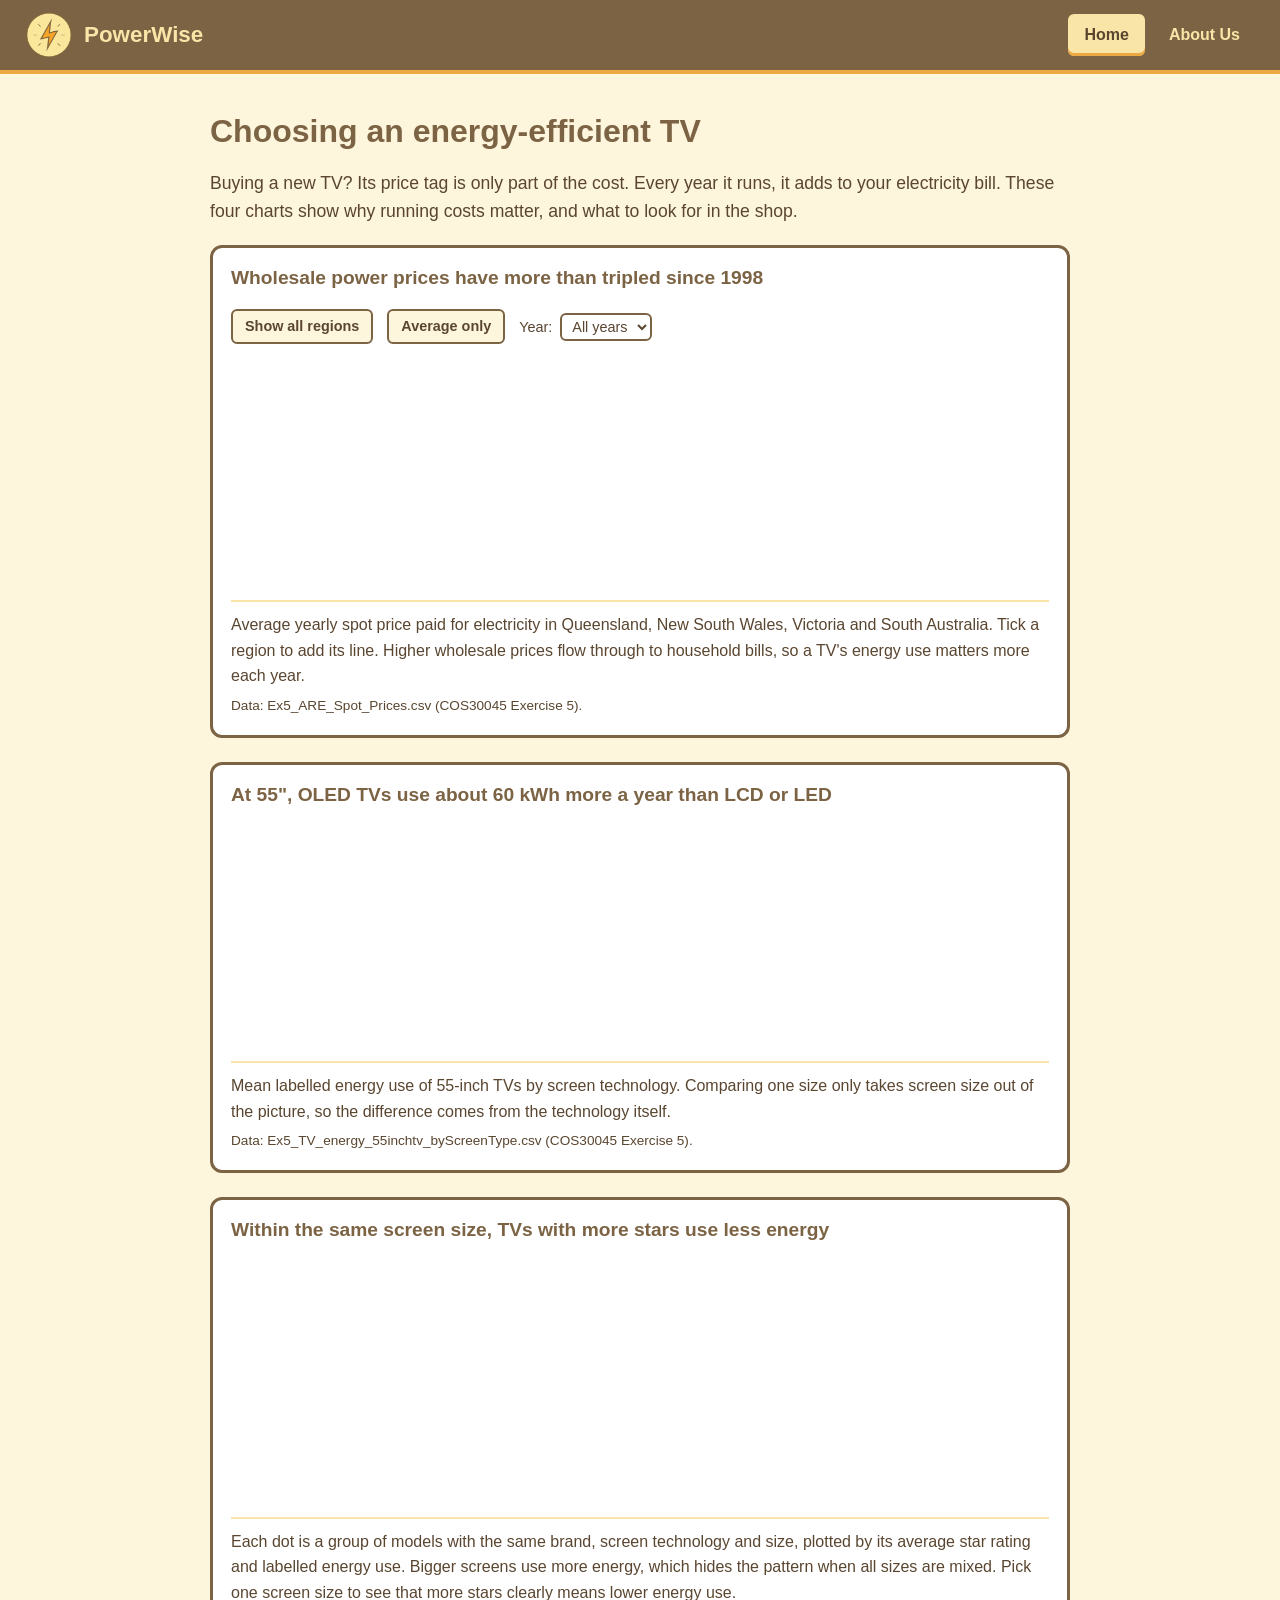
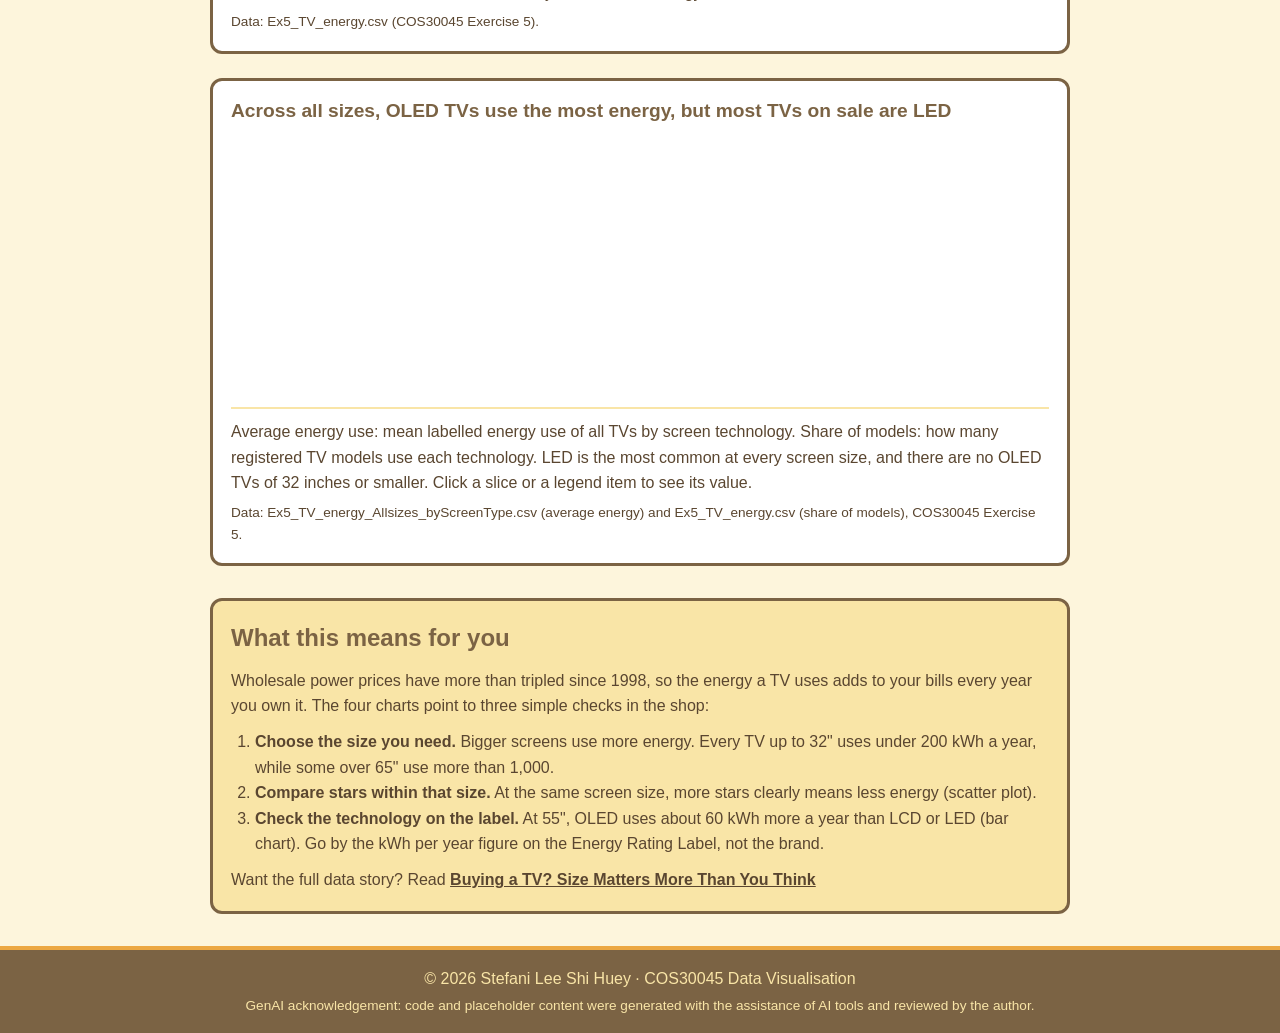
<file: index.html>
<!DOCTYPE html>
<html lang="en">
<head>
    <meta charset="UTF-8">
    <meta name="viewport" content="width=device-width, initial-scale=1.0">
    <title>PowerWise | Home</title>
    <link rel="icon" href="images/PowerIcon.png">
    <link rel="stylesheet" href="css/styles.css">
</head>
<body data-page="home">

    <!-- Navigation menu is added here by js/script.js -->
    <header id="site-header"></header>

    <main>
        <h1>Choosing an energy-efficient TV</h1>
        <p class="intro">
            Buying a new TV? Its price tag is only part of the cost. Every year it runs, it adds to your
            electricity bill. These four charts show why running costs matter, and what to look for in
            the shop.
        </p>

        <!-- Four charts: 2 columns on wide screens, 1 column on narrow screens.
             Each chart's JS file draws an SVG inside its .chart-container and redraws it when the window resizes. -->
        <div class="chart-grid">

            <!-- 1. Line chart (js/line-chart.js) -->
            <section class="chart-block">
                <h2>Wholesale power prices have more than tripled since 1998</h2>
                <!-- Controls: the region checkboxes and year options are added by js/line-chart.js -->
                <div id="line-controls" class="chart-controls">
                    <div class="region-options" role="group" aria-label="Lines to show"></div>
                    <div class="control-row">
                        <button type="button" id="show-all-regions" class="control-button"
                                data-tooltip="Draw every region's line and the average">Show all regions</button>
                        <button type="button" id="average-only" class="control-button"
                                data-tooltip="Hide the region lines">Average only</button>
                        <label class="year-filter">Year:
                            <select id="line-year">
                                <option value="all">All years</option>
                            </select>
                        </label>
                    </div>
                </div>
                <div id="line-chart" class="chart-container"></div>
                <!-- Filled in by js/line-chart.js when a year is chosen -->
                <p id="line-year-readout" class="chart-message" aria-live="polite"></p>
                <p class="chart-caption">
                    Average yearly spot price paid for electricity in Queensland, New South Wales, Victoria
                    and South Australia. Tick a region to add its line. Higher wholesale prices flow
                    through to household bills, so a TV's energy use matters more each year.
                </p>
                <p class="chart-source">Data: Ex5_ARE_Spot_Prices.csv (COS30045 Exercise 5).</p>
            </section>

            <!-- 2. Bar chart (js/bar-chart.js) -->
            <section class="chart-block">
                <h2>At 55", OLED TVs use about 60 kWh more a year than LCD or LED</h2>
                <div id="bar-chart" class="chart-container"></div>
                <!-- Filled in by js/bar-chart.js when a bar is clicked; aria-live makes screen readers read the change -->
                <p id="bar-comparison" class="chart-message" aria-live="polite"></p>
                <p class="chart-caption">
                    Mean labelled energy use of 55-inch TVs by screen technology. Comparing one size only
                    takes screen size out of the picture, so the difference comes from the technology itself.
                </p>
                <p class="chart-source">Data: Ex5_TV_energy_55inchtv_byScreenType.csv (COS30045 Exercise 5).</p>
            </section>

            <!-- 3. Scatter plot (js/scatter-chart.js) -->
            <section class="chart-block">
                <h2>Within the same screen size, TVs with more stars use less energy</h2>
                <!-- Controls: the buttons and checkboxes are added by js/scatter-chart.js -->
                <div id="scatter-controls" class="chart-controls">
                    <div class="size-buttons control-row" role="group" aria-label="Screen size"></div>
                    <div class="tech-options filter-options" role="group" aria-label="Screen technologies to show"></div>
                </div>
                <div id="scatter-chart" class="chart-container"></div>
                <p id="scatter-readout" class="chart-message" aria-live="polite"></p>
                <p class="chart-caption">
                    Each dot is a group of models with the same brand, screen technology and size, plotted
                    by its average star rating and labelled energy use. Bigger screens use more energy, which
                    hides the pattern when all sizes are mixed. Pick one screen size to see that more stars
                    clearly means lower energy use.
                </p>
                <p class="chart-source">Data: Ex5_TV_energy.csv (COS30045 Exercise 5).</p>
            </section>

            <!-- 4. Donut chart (js/donut-chart.js) -->
            <section class="chart-block">
                <h2>Across all sizes, OLED TVs use the most energy, but most TVs on sale are LED</h2>
                <!-- Controls: the view and size buttons are added by js/donut-chart.js -->
                <div id="donut-controls" class="chart-controls">
                    <div class="view-buttons control-row" role="group" aria-label="What the donut shows"></div>
                    <div class="size-buttons control-row" role="group" aria-label="Screen size"></div>
                </div>
                <div id="donut-chart" class="chart-container"></div>
                <!-- Legend: one button per technology, added by js/donut-chart.js -->
                <ul id="donut-legend" class="donut-legend"></ul>
                <!-- Filled in by js/donut-chart.js: explains the current view -->
                <p id="donut-note" class="chart-message"></p>
                <p class="chart-caption">
                    Average energy use: mean labelled energy use of all TVs by screen technology. Share of
                    models: how many registered TV models use each technology. LED is the most common at
                    every screen size, and there are no OLED TVs of 32 inches or smaller. Click a slice or
                    a legend item to see its value.
                </p>
                <p class="chart-source">
                    Data: Ex5_TV_energy_Allsizes_byScreenType.csv (average energy) and Ex5_TV_energy.csv
                    (share of models), COS30045 Exercise 5.
                </p>
            </section>

        </div>

        <!-- Conclusion: links back to the T03 data story -->
        <section class="conclusion">
            <h2>What this means for you</h2>
            <p>
                Wholesale power prices have more than tripled since 1998, so the energy a TV uses adds to
                your bills every year you own it. The four charts point to three simple checks in the shop:
            </p>
            <ol>
                <li><strong>Choose the size you need.</strong> Bigger screens use more energy. Every TV up to
                    32" uses under 200 kWh a year, while some over 65" use more than 1,000.</li>
                <li><strong>Compare stars within that size.</strong> At the same screen size, more stars
                    clearly means less energy (scatter plot).</li>
                <li><strong>Check the technology on the label.</strong> At 55", OLED uses about 60 kWh more a
                    year than LCD or LED (bar chart). Go by the kWh per year figure on the Energy Rating
                    Label, not the brand.</li>
            </ol>
            <p>
                Want the full data story? Read
                <a href="https://cos-30045-t03-six.vercel.app/televisions.html" target="_blank" rel="noopener"
                   data-tooltip="Opens my T03 site in a new tab">Buying a TV? Size Matters More Than You Think</a>
            </p>
        </section>
    </main>

    <!-- Footer is added here by js/script.js -->
    <footer id="site-footer"></footer>

    <script src="js/script.js"></script>
    <!-- D3 library -->
    <script src="https://d3js.org/d3.v7.min.js"></script>
    <!-- Chart files are added here one at a time as each chart is built -->
    <script src="js/line-chart.js"></script>
    <script src="js/bar-chart.js"></script>
    <script src="js/scatter-chart.js"></script>
    <script src="js/donut-chart.js"></script>
</body>
</html>
</file>
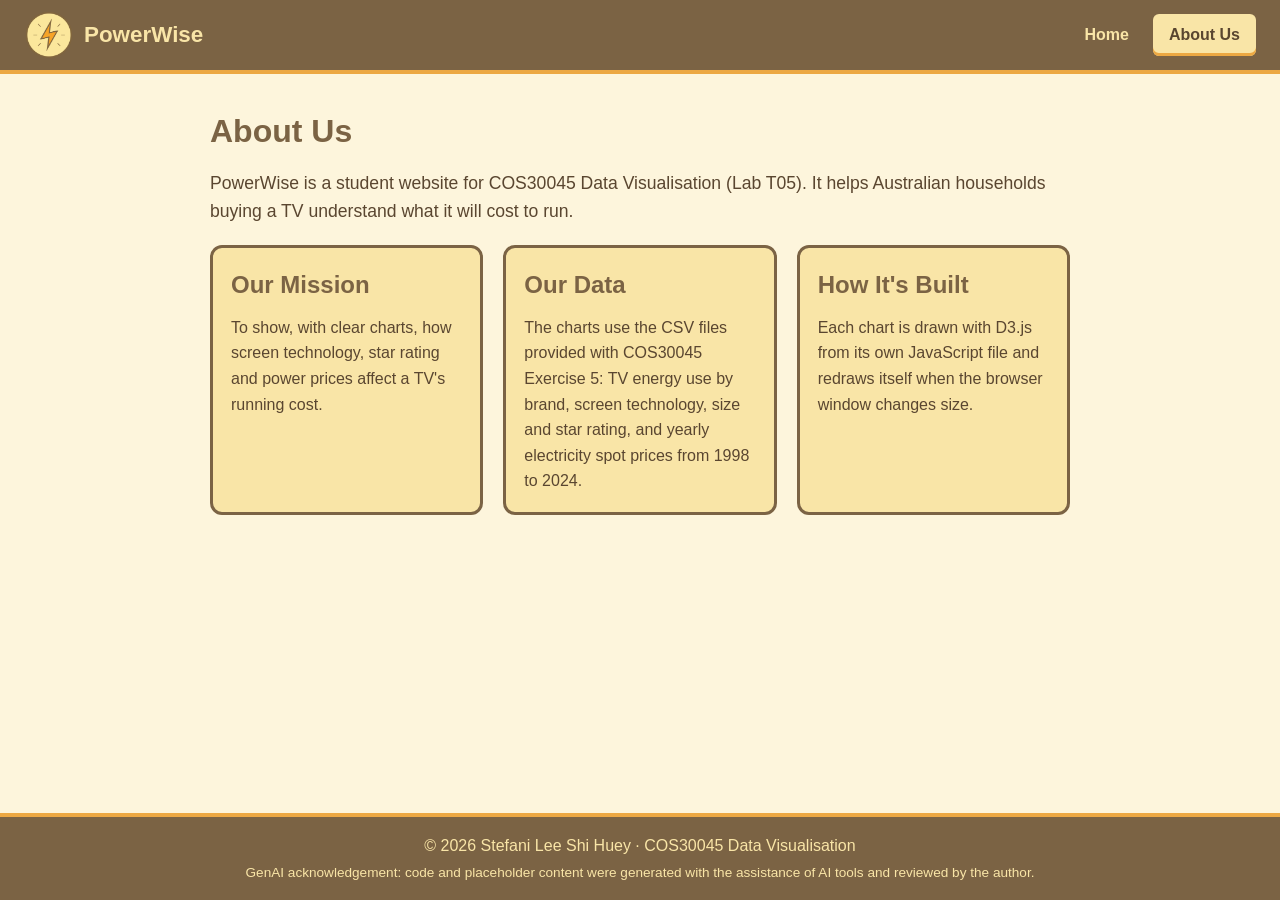
<file: about.html>
<!DOCTYPE html>
<html lang="en">
<head>
    <meta charset="UTF-8">
    <meta name="viewport" content="width=device-width, initial-scale=1.0">
    <title>PowerWise | About Us</title>
    <link rel="icon" href="images/PowerIcon.png">
    <link rel="stylesheet" href="css/styles.css">
</head>
<body data-page="about">

    <!-- Navigation menu is added here by js/script.js -->
    <header id="site-header"></header>

    <main>
        <h1>About Us</h1>
        <p class="intro">
            PowerWise is a student website for COS30045 Data Visualisation (Lab T05).
            It helps Australian households buying a TV understand what it will cost to run.
        </p>
        <div class="cards">
            <article class="card">
                <h2>Our Mission</h2>
                <p>To show, with clear charts, how screen technology, star rating and power prices affect a TV's running cost.</p>
            </article>
            <article class="card">
                <h2>Our Data</h2>
                <p>The charts use the CSV files provided with COS30045 Exercise 5: TV energy use by brand, screen technology, size and star rating, and yearly electricity spot prices from 1998 to 2024.</p>
            </article>
            <article class="card">
                <h2>How It's Built</h2>
                <p>Each chart is drawn with D3.js from its own JavaScript file and redraws itself when the browser window changes size.</p>
            </article>
        </div>
    </main>

    <!-- Footer is added here by js/script.js -->
    <footer id="site-footer"></footer>

    <script src="js/script.js"></script>
</body>
</html>
</file>
<file: css/styles.css>
/* Colours taken from the PowerIcon logo */
:root {
    --cream: #f9e5a7;       /* logo background */
    --cream-light: #fdf5dc;
    --orange: #eca843;      /* lightning bolt */
    --orange-dark: #d18e2a;
    --brown: #7b6344;       /* outline */
    --brown-dark: #5a4630;
    --white: #ffffff;

    /* One colour per screen technology, used by every chart so LCD/LED/OLED always match */
    --tech-lcd: #7b6344;    /* brown */
    --tech-led: #eca843;    /* orange */
    --tech-oled: #2f7f8a;   /* teal */
}

* {
    box-sizing: border-box;
    margin: 0;
    padding: 0;
}

body {
    font-family: "Segoe UI", Arial, sans-serif;
    background-color: var(--cream-light);
    color: var(--brown-dark);
    line-height: 1.6;
    display: flex;
    flex-direction: column;
    min-height: 100vh;
}

/* ---------- Navigation ---------- */
.navbar {
    display: flex;
    align-items: center;
    justify-content: space-between;
    flex-wrap: wrap;
    gap: 10px;
    background-color: var(--brown);
    padding: 10px 24px;
    border-bottom: 4px solid var(--orange);
}

.logo {
    display: flex;
    align-items: center;
    gap: 10px;
    color: var(--cream);
    font-size: 1.4rem;
    font-weight: bold;
    text-decoration: none;
}

.logo img {
    width: 50px;
    height: 50px;
    transition: transform 0.3s;
}

.logo:hover img {
    transform: rotate(15deg) scale(1.1);
}

.nav-links {
    display: flex;
    gap: 8px;
    list-style: none;
}

.nav-links a {
    display: block;
    padding: 8px 16px;
    color: var(--cream);
    text-decoration: none;
    font-weight: 600;
    border-radius: 6px;
    transition: background-color 0.2s, color 0.2s;
}

/* Mouse-over feedback */
.nav-links a:hover {
    background-color: var(--orange);
    color: var(--brown-dark);
}

/* Current page feedback */
.nav-links a.active {
    background-color: var(--cream);
    color: var(--brown-dark);
    box-shadow: inset 0 -3px 0 var(--orange);
}

/* ---------- Pages ---------- */
main {
    flex: 1;
    width: 100%;
    max-width: 900px;               /* keeps the full-width charts and text lines a comfortable size */
    margin: 0 auto;
    padding: 32px 20px;
}

h1 {
    color: var(--brown);
    margin-bottom: 12px;
}

h2 {
    color: var(--brown);
    margin: 20px 0 10px;
}

.intro {
    font-size: 1.1rem;
    margin-bottom: 20px;
}

.cards {
    display: grid;
    grid-template-columns: repeat(auto-fit, minmax(250px, 1fr));
    gap: 20px;
}

.card {
    background-color: var(--cream);
    border: 3px solid var(--brown);
    border-radius: 12px;
    padding: 18px;
}

.card h2 {
    margin-top: 0;
}

/* ---------- Charts ---------- */
/* One chart per row, stacked from top to bottom in story order */
.chart-grid {
    display: grid;
    grid-template-columns: 1fr;
    gap: 24px;
    margin-bottom: 32px;
}

.chart-block {
    min-width: 0;                   /* lets a grid column shrink below the SVG's width, so charts can get smaller */
    background-color: var(--white);
    border: 3px solid var(--brown);
    border-radius: 12px;
    padding: 18px;
}

.chart-block h2 {
    margin-top: 0;
    font-size: 1.2rem;
    line-height: 1.3;
}

/* D3 draws an SVG here at the container's width (redrawn on resize) */
.chart-container {
    width: 100%;
    min-height: 200px;              /* keeps the space while the chart loads */
}

.chart-container svg {
    display: block;                 /* removes the small gap under inline SVGs */
}

/* Parts of the D3 charts (drawn by the js/*-chart.js files) */
.axis {
    color: var(--brown);            /* D3 draws axis lines and tick labels in currentColor */
    font-size: 13px;
}

.axis-title {
    fill: var(--brown-dark);
    font-size: 13px;
    font-weight: 600;
}

/* Screen technology colours (bars, and later the scatter dots and donut slices) */
.tech-lcd  { fill: var(--tech-lcd); }
.tech-led  { fill: var(--tech-led); }
.tech-oled { fill: var(--tech-oled); }

.bar {
    cursor: pointer;
    transition: opacity 0.2s;
}

/* Mouse-over feedback */
.bar:hover {
    opacity: 0.8;
}

/* Clicked bar: dark outline */
.bar.selected {
    stroke: var(--brown-dark);
    stroke-width: 3px;
}

.bar:focus-visible {
    outline: none;
    stroke: var(--brown-dark);
    stroke-width: 3px;
    stroke-dasharray: 4 3;
}

/* The other bars and their numbers fade out (placed after :hover so it wins) */
.bar.dimmed,
.bar-value.dimmed {
    opacity: 0.2;
}

.bar-value {
    fill: var(--brown-dark);
    font-size: 14px;
    font-weight: 700;
    transition: opacity 0.2s;
}

/* Light gridlines (the y-axis ticks stretched across the chart) */
.grid .tick line {
    stroke: var(--cream);
}

/* Line chart */
/* Region lines: the colour is set by the JS (one per region) */
.line-region {
    fill: none;
    stroke-width: 2px;
}

.line-average {
    fill: none;
    stroke: var(--brown-dark);
    stroke-width: 3px;
}

.line-label {
    fill: var(--brown-dark);
    font-size: 13px;
    font-weight: 700;
}

.hover-dot {
    fill: var(--brown-dark);
    stroke: var(--white);
    stroke-width: 2px;
}

.hover-line {
    stroke: var(--brown);
    stroke-dasharray: 4 3;
}

.hover-area {
    fill: transparent;              /* invisible, but still catches the mouse */
    cursor: pointer;
}

/* Chosen year: solid guide line and one dot per region (fill set by the JS) */
.year-line {
    stroke: var(--brown-dark);
    stroke-width: 1.5px;
}

.year-dot {
    stroke: var(--white);
    stroke-width: 2px;
}

/* ---------- Chart controls (checkboxes, buttons, menus) ---------- */
.chart-controls {
    display: flex;
    flex-direction: column;
    gap: 8px;
    margin-bottom: 12px;
    font-size: 0.9rem;
}

.region-options,
.filter-options,
.control-row {
    display: flex;
    flex-wrap: wrap;
    align-items: center;
    gap: 6px 14px;
}

/* A checkbox with its colour swatch and name */
.region-option,
.filter-option {
    display: flex;
    align-items: center;
    gap: 5px;
    cursor: pointer;
}

.region-option input,
.filter-option input {
    accent-color: var(--brown);
    cursor: pointer;
}

/* Small colour square: legend for a region */
.swatch {
    display: inline-block;
    width: 12px;
    height: 12px;
    border-radius: 2px;
}

.control-button {
    padding: 4px 12px;
    font: inherit;
    font-weight: 600;
    color: var(--brown-dark);
    background-color: var(--cream-light);
    border: 2px solid var(--brown);
    border-radius: 6px;
    cursor: pointer;
    transition: background-color 0.2s;
}

/* Mouse-over feedback */
.control-button:hover {
    background-color: var(--orange);
}

/* The chosen option in a group of buttons (e.g. screen size) */
.control-button.active {
    background-color: var(--brown);
    color: var(--cream);
}

/* Scatter plot dots: colour comes from the tech-* class */
.dot {
    fill-opacity: 0.7;              /* overlapping dots show as darker patches */
    stroke: var(--white);
    stroke-width: 0.5px;
    cursor: pointer;
}

/* Mouse-over feedback */
.dot:hover {
    fill-opacity: 1;
    stroke: var(--brown-dark);
    stroke-width: 2px;
}

.year-filter select {
    margin-left: 4px;
    padding: 3px 6px;
    font: inherit;
    color: var(--brown-dark);
    border: 2px solid var(--brown);
    border-radius: 6px;
    background-color: var(--white);
    cursor: pointer;
}

/* Donut chart */
.slice {
    stroke: var(--white);
    stroke-width: 2px;
    cursor: pointer;
    transition: opacity 0.2s;
}

/* Mouse-over feedback */
.slice:hover {
    opacity: 0.85;
}

/* Placed after :hover so it wins */
.slice.dimmed {
    opacity: 0.25;
}

.donut-centre-value {
    fill: var(--brown-dark);
    font-size: 28px;
    font-weight: 700;
}

.donut-centre-label {
    fill: var(--brown);
    font-size: 13px;
}

#donut-note {
    font-weight: normal;
    font-size: 0.9rem;
}

.donut-legend {
    list-style: none;
    display: flex;
    flex-wrap: wrap;
    justify-content: center;
    gap: 6px 10px;
    margin-top: 12px;
}

.legend-item {
    display: flex;
    align-items: center;
    gap: 6px;
    padding: 3px 10px;
    font: inherit;
    font-size: 0.9rem;
    color: var(--brown-dark);
    background-color: transparent;
    border: 2px solid transparent;
    border-radius: 6px;
    cursor: pointer;
    transition: background-color 0.2s, opacity 0.2s;
}

/* Mouse-over feedback */
.legend-item:hover {
    background-color: var(--cream-light);
}

.legend-item.selected {
    border-color: var(--brown);
}

.legend-item.dimmed {
    opacity: 0.45;
}

/* Shown in the line chart when no line is ticked */
.empty-message {
    fill: var(--brown);
    font-size: 14px;
    font-style: italic;
}

/* Instruction line above the chosen year's values */
.readout-hint {
    font-weight: normal;
    font-style: italic;
    font-size: 0.9rem;
}

/* Region values for the chosen year, under the line chart */
.readout-item {
    display: inline-flex;
    align-items: center;
    gap: 4px;
    margin-right: 10px;
    white-space: nowrap;
}

/* Tooltip box inside a chart container (positioned by the chart's JS) */
.chart-container {
    position: relative;
}

.chart-tooltip {
    position: absolute;
    padding: 6px 10px;
    background-color: var(--brown-dark);
    color: var(--cream);
    font-size: 0.8rem;
    line-height: 1.4;
    white-space: nowrap;
    border-radius: 6px;
    box-shadow: 0 2px 6px rgba(0, 0, 0, 0.25);
    pointer-events: none;           /* the mouse passes through it */
}

/* Comparison text under the bar chart */
.chart-message {
    min-height: 1.6em;              /* keeps the space so the page doesn't jump when the text changes */
    margin-top: 8px;
    font-weight: 600;
    color: var(--brown-dark);
}

.chart-caption {
    margin-top: 10px;
    padding-top: 10px;
    border-top: 2px solid var(--cream);
}

.chart-source {
    font-size: 0.85rem;
    margin-top: 6px;
}

/* ---------- Conclusion ---------- */
.conclusion {
    background-color: var(--cream);
    border: 3px solid var(--brown);
    border-radius: 12px;
    padding: 18px;
}

.conclusion h2 {
    margin-top: 0;
}

.conclusion ol {
    margin: 10px 0 10px 24px;
}

.conclusion a {
    color: var(--brown-dark);
    font-weight: 600;
}

.conclusion a:hover {
    color: var(--orange-dark);
}

/* ---------- Tooltips ---------- */
/* Any element with a data-tooltip="..." attribute shows that text on hover */
[data-tooltip] {
    position: relative;             /* tooltip is positioned relative to this element */
}

/* The tooltip box, built from the attribute text */
[data-tooltip]::after {
    content: attr(data-tooltip);
    position: absolute;
    top: calc(100% + 10px);         /* just below the element */
    left: 50%;
    transform: translateX(-50%);    /* centre it horizontally */
    padding: 6px 10px;
    background-color: var(--brown-dark);
    color: var(--cream);
    font-size: 0.85rem;
    font-weight: normal;
    white-space: nowrap;
    border-radius: 6px;
    box-shadow: 0 2px 6px rgba(0, 0, 0, 0.25);
    z-index: 10;
    pointer-events: none;           /* the mouse passes through it */
    opacity: 0;
    visibility: hidden;
    transition: opacity 0.2s;
}

/* The small arrow pointing up at the element */
[data-tooltip]::before {
    content: "";
    position: absolute;
    top: calc(100% + 4px);
    left: 50%;
    transform: translateX(-50%);
    border: 6px solid transparent;
    border-top: none;
    border-bottom-color: var(--brown-dark);
    z-index: 10;
    opacity: 0;
    visibility: hidden;
    transition: opacity 0.2s;
}

/* Show on mouse over (and keyboard focus) */
[data-tooltip]:hover::after,
[data-tooltip]:hover::before,
[data-tooltip]:focus-visible::after,
[data-tooltip]:focus-visible::before {
    opacity: 1;
    visibility: visible;
}

/* Keep edge tooltips inside the screen */
.logo[data-tooltip]::after {
    left: 0;
    transform: none;
}

.logo[data-tooltip]::before {
    left: 25px;                     /* point at the centre of the 50px logo */
}

.nav-links li:last-child a[data-tooltip]::after {
    left: auto;
    right: 0;
    transform: none;
}

/* ---------- Footer ---------- */
footer {
    background-color: var(--brown);
    color: var(--cream);
    text-align: center;
    padding: 16px;
    border-top: 4px solid var(--orange);
}

footer .genai {
    font-size: 0.85rem;
    margin-top: 4px;
}
</file>
